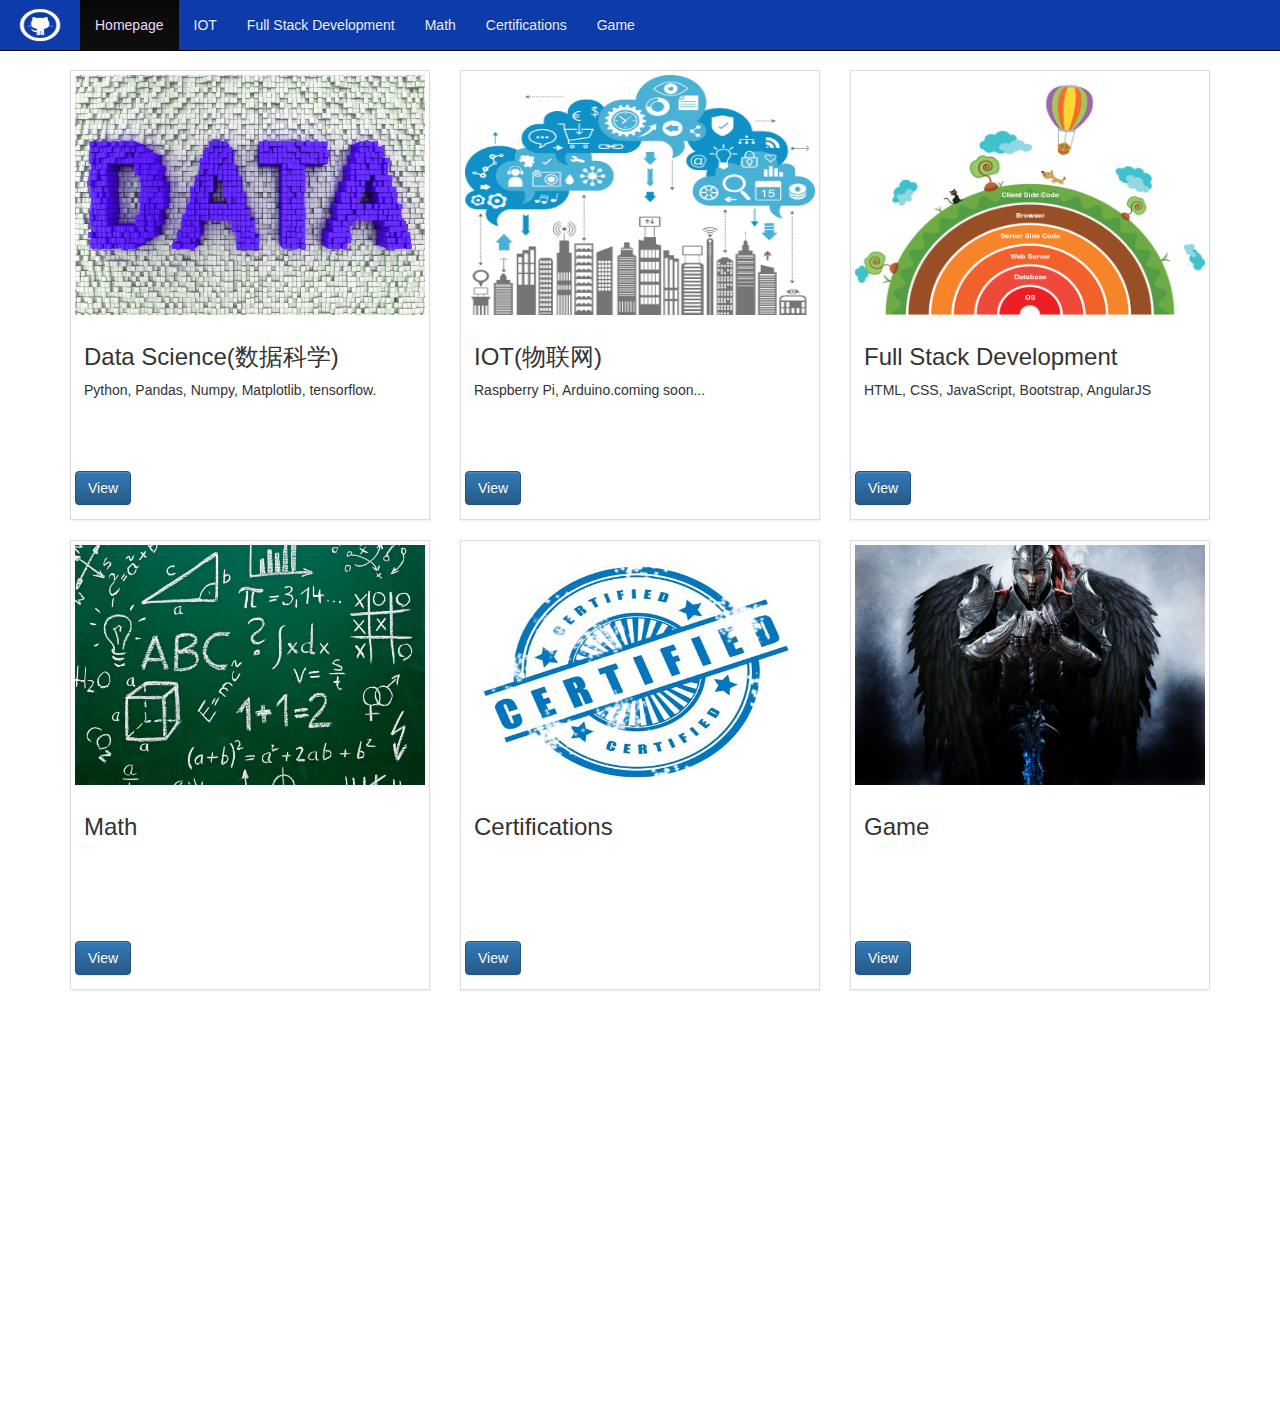
<file: index.html>
<!DOCTYPE html>
<html lang="en">
<!--
  class="sr-only" hide labels
-->
<head>
    <meta charset="utf-8">
    <meta http-equiv="X-UA-Compatible" content="IE=edge">
    <meta name="viewport" content="width=device-width, initial-scale=1, user-scalable=no">
    <!-- The above 3 meta tags *must* come first in the head; any other head
     content must come *after* these tags -->
    <title>Homepage</title>
    <!-- Bootstrap -->
    <link href="css/bootstrap.min.css" rel="stylesheet">
    <link href="css/bootstrap-theme.min.css" rel="stylesheet">
    <link href="css/mystyles.css" rel="stylesheet">
    <link href="css/font-awesome.css" rel="stylesheet">
    <link href="css/font-awesome.min.css" rel="stylesheet">

    <!-- HTML5 shim and Respond.js for IE8 support of HTML5 elements and media queries -->
    <!-- WARNING: Respond.js doesn't work if you view the page via file:// -->
    <!--[if lt IE 9]>
  <script src="https://oss.maxcdn.com/html5shiv/3.7.2/html5shiv.min.js"></script>
  <script src="https://oss.maxcdn.com/respond/1.4.2/respond.min.js"></script>
<![endif]-->
</head>

<body>
    <nav class="navbar navbar-inverse navbar-fixed-top" role="navigation">
      <div class="container-fluid">
        <div class="navbar-header">
          <button type="button" class="navbar-toggle collapsed"
          data-toggle="collapse" data-target="#bs-navbar-collapse"
          aria-expanded="false">
            <span class="sr-only">Toggle navigation</span>
            <span class="icon-bar"></span>
            <span class="icon-bar"></span>
            <span class="icon-bar"></span>
          </button>
          <a class="navbar-brand" href="./index.html" >
              <img id="navbar-icon" style="top:10" src="img/index-page/index-navbar-icon.png" height=40 width=50 >
          </a>
        </div>
        <div class="collapse navbar-collapse" id="bs-navbar-collapse">
          <ul class="nav navbar-nav">
            <li class="active">
              <a href="./index.html">Homepage</a>
            </li>
            <li>
              <a href="./iot.html">IOT</a>
            </li>
            <li>
              <a href="./fullstack.html">Full Stack Development</a>
            </li>
            <li>
              <a href="./math.html">Math</a>
            </li>
            <li>
              <a href="./certifications.html">Certifications</a>
            </li>
            <li>
              <a href="./game.html">Game</a>
            </li>
          </ul>
        </div>
      </div>
    </nav>
    <div class="container" style="padding-top:70px">
      <div class="row">
          <div class="col-sm-6 col-md-4 div-thumbnail">
              <div class="thumbnail">
                <div class="div-picture">
                    <img src="img/index-page/index-dataScience.jpg" class="index-pictures">
                </div>
                  <div class="caption">
                      <h3>Data Science(数据科学)</h3>
                      <p>Python,  Pandas, Numpy, Matplotlib, tensorflow.
                        <br><br><br></p>
                      <p class="bottom_left_button">
                        <a href="#" class="btn btn-primary" role="button">View</a>
                      </p>
                  </div>
              </div>
          </div>
          <div class="col-sm-6 col-md-4  div-thumbnail">
              <div class="thumbnail">
                  <div class="div-picture">
                    <img src="img/index-page/index-iot.png" class="index-pictures">
                  </div>
                  <div class="caption">
                      <h3>IOT(物联网)</h3>
                      <p>
                        Raspberry Pi, Arduino.coming soon...
                        <br><br><br>
                      </p>
                      <p class="bottom_left_button">
                        <a href="./iot.html" class="btn btn-primary" role="button">View</a>
                      </p>
                  </div>
              </div>
          </div>
          <!-- <div class="col-xs-12 clearfix visible-xs-block clearfix "></div> -->
          <div class="col-sm-6 col-md-4 div-thumbnail">
              <div class="thumbnail">
                <div class="div-picture">
                  <img src="img/index-page/index-fullstack.png" class="index-pictures">
                </div>
                  <div class="caption">
                      <h3>Full Stack Development</h3>
                      <p>
                        HTML, CSS, JavaScript, Bootstrap, AngularJS
                        <br><br><br>
                      </p>
                      <p class="bottom_left_button">
                        <a href="./fullstack.html" class="btn btn-primary" role="button">View</a>
                      </p>
                  </div>
              </div>
          </div>
          <div class="col-xs-12 col-sm-6 col-md-4 div-thumbnail">
              <div class="thumbnail">
                <div class="div-picture">
                  <img src="img/index-page/index-math.jpg" class="index-pictures">
                </div>
                  <div class="caption" >
                      <h3>Math<br><br><br></h3>
                      <p class="bottom_left_button">
                        <a href="./math.html" class="btn btn-primary" role="button">View</a>
                      </p>
                  </div>
              </div>
          </div>
          <div class="col-xs-12 col-sm-6 col-md-4 div-thumbnail">
              <div class="thumbnail">
                <div class="div-picture">
                  <img src="img/index-page/index-certified.jpg" class="index-pictures">
                </div>
                  <div class="caption">
                      <h3>Certifications<br><br><br></h3>
                      <p class="bottom_left_button">
                        <a href="./certifications.html" class="btn btn-primary" role="button">View</a>
                      </p>
                  </div>
              </div>
          </div>
          <div class="col-xs-12 col-sm-6 col-md-4 div-thumbnail">
              <div class="thumbnail">
                <div class="div-picture">
                  <img src="img/index-page/index-game-archlord.jpg" class="index-pictures">
                </div>
                  <div class="caption">
                      <h3>Game<br><br><br></h3>
                      <p class="bottom_left_button">
                        <a href="./game.html" class="btn btn-primary" role="button">View</a>
                      </p>
                  </div>
              </div>
          </div>
      </div>
    </div>
    <div class="container">
      <div id="map" style="width:100%; height:400px;"></div>
      <div id="r-result"></div>
    </div>

    <a id="back-to-top" href="#" class="btn btn-primary btn-lg back-to-top" role="button"
      title="Click to return on the top page" data-toggle="tooltip" data-placement="left">
      <span class="glyphicon glyphicon-chevron-up"></span>
    </a>

    <footer class="row-footer">

    </footer>

    <!-- jQuery (necessary for Bootstrap's JavaScript plugins) -->
    <script src="js/jquery-3.1.1.min.js"></script>
    <!-- Include all compiled plugins (below), or include individual files as needed -->
    <script src="js/bootstrap.min.js"></script>
    <!-- Add Google Maps -->
    <script>
        $(document).ready(function(){
       $(window).scroll(function () {
              if ($(this).scrollTop() > 50) {
                  $('#back-to-top').fadeIn();
              } else {
                  $('#back-to-top').fadeOut();
              }
          });
          // scroll body to 0px on click
          $('#back-to-top').click(function () {
              $('#back-to-top').tooltip('hide');
              $('body,html').animate({
                  scrollTop: 0
              }, 800);
              return false;
          });

          $('#back-to-top').tooltip('show');

    });
    </script>
          <script type="text/javascript">
            function initialize() {
              var mp = new BMap.Map('map');
              var point = new BMap.Point(118.7050, 32.1679);
              mp.centerAndZoom(point, 5);
              // map.centerAndZoom(new BMap.Point(116.404, 39.915), 11);  // 初始化地图,设置中心点坐标和地图级别

              var marker = new BMap.Marker(point);  // 创建标注
              mp.addOverlay(marker);               // 将标注添加到地图中
              marker.setAnimation(BMAP_ANIMATION_BOUNCE); //跳动的动画

              mp.addControl(new BMap.MapTypeControl());   //添加地图类型控件
              mp.setCurrentCity("南京");          // 设置地图显示的城市 此项是必须设置的
              mp.enableScrollWheelZoom(true);     //开启鼠标滚轮缩放

              var sContent ="江苏省南京市浦口高新技术开发区北斗大厦12楼";

              var opts = {
                width : 200,     // 信息窗口宽度
                height: 70,     // 信息窗口高度
                title : "北斗大厦" , // 信息窗口标题
              }
              var infoWindow = new BMap.InfoWindow(sContent, opts);
              mp.openInfoWindow(infoWindow, point);

              marker.addEventListener("click", function(){
                  mp.openInfoWindow(infoWindow,point); //开启信息窗口
                });
            }

            function loadScript() {
              var script = document.createElement("script");
              script.src = "https://api.map.baidu.com/api?v=2.0&ak=6ArLh6TTXKlEoBzrIOlezLV185KbIQvA&s=1&callback=initialize";//此为v2.0版本的引用方式
              // http://api.map.baidu.com/api?v=1.4&ak=您的密钥&callback=initialize"; //此为v1.4版本及以前版本的引用方式
              document.body.appendChild(script);
            }

            window.onload = loadScript;
          </script>

</body>

</html>
</file>
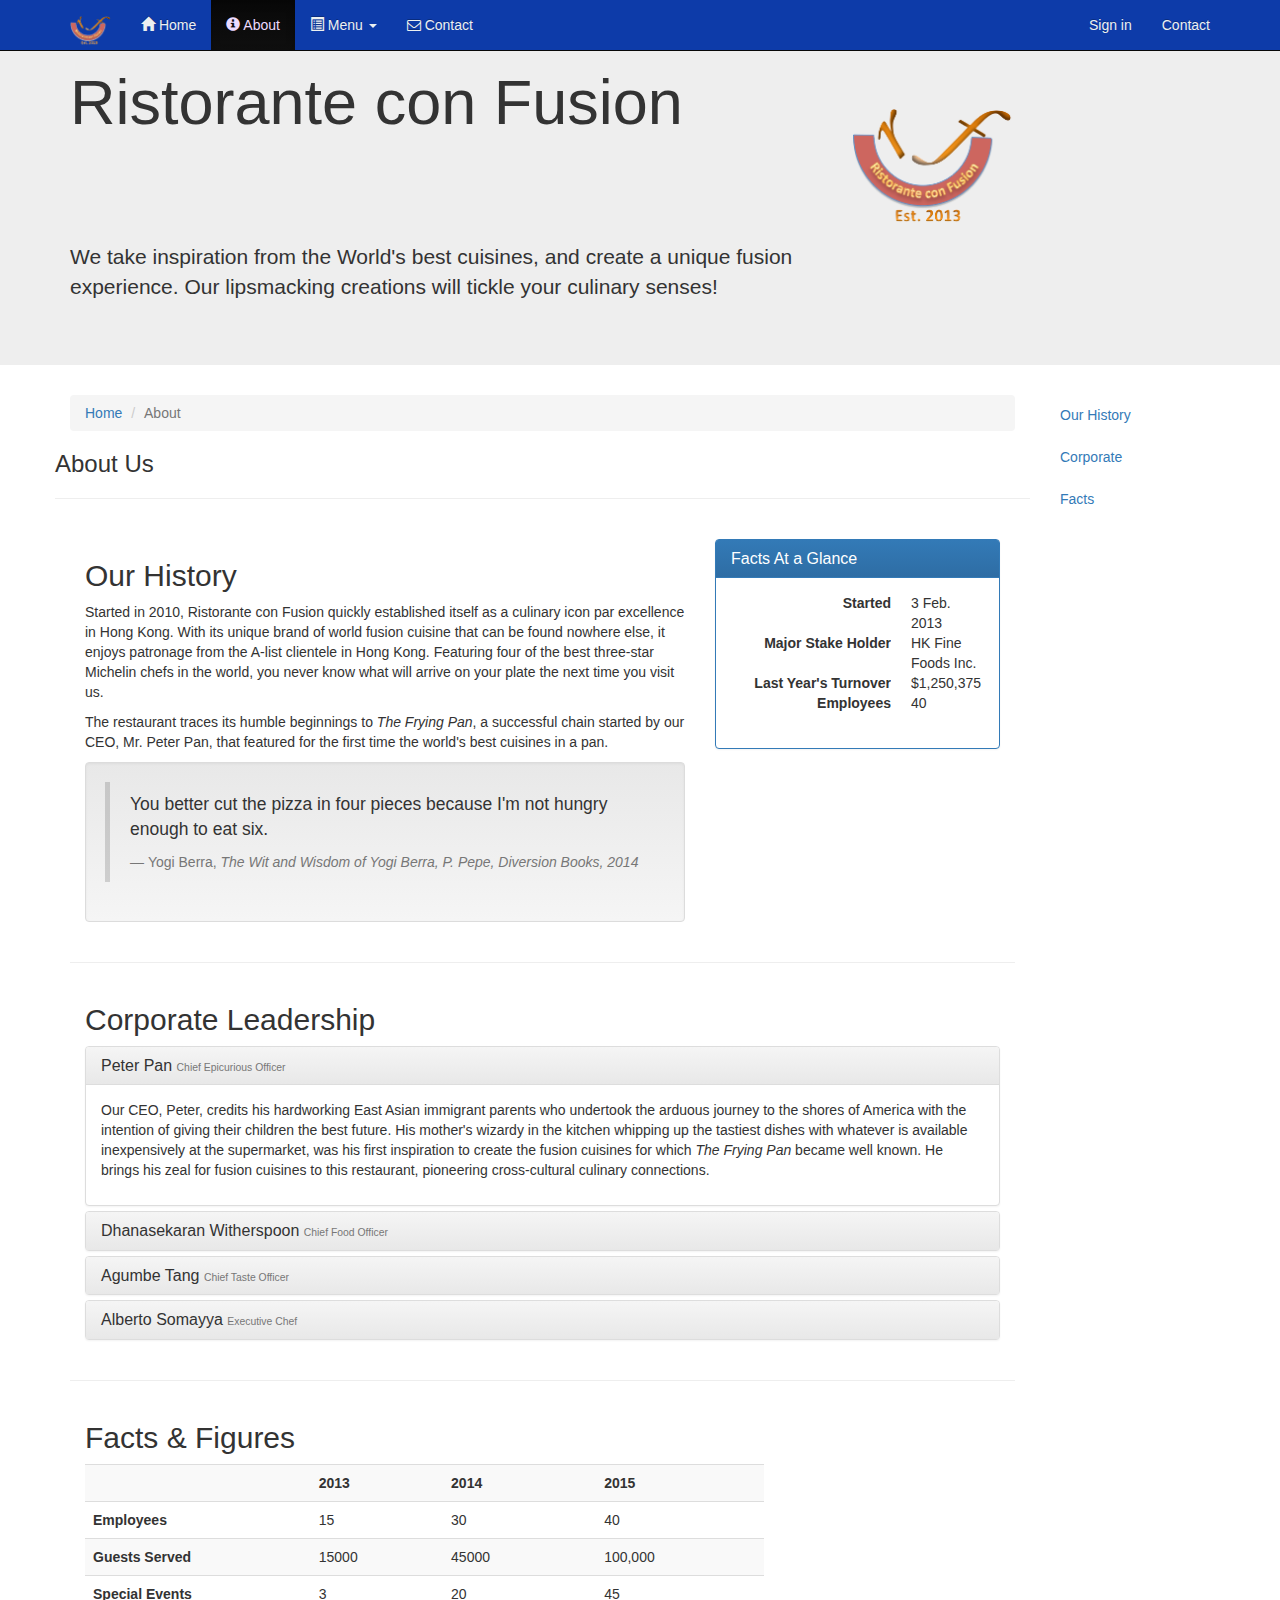
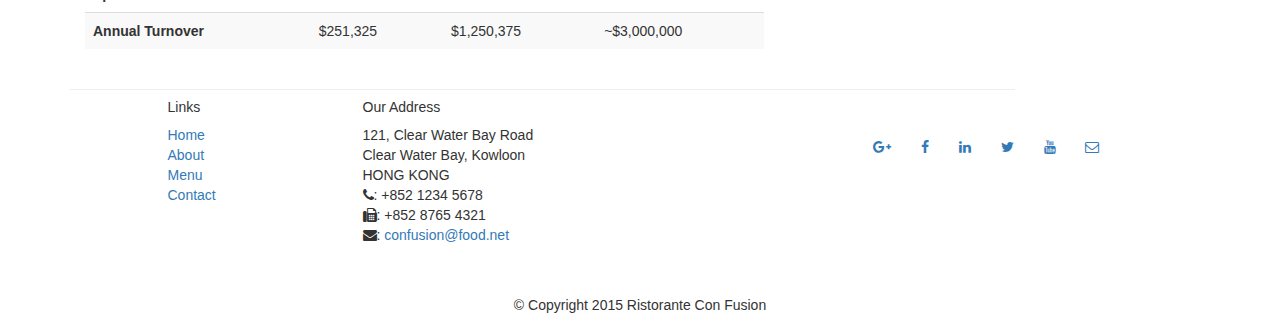
<file: aboutus.html>
<!DOCTYPE html>
<html lang="en">

<head>
    <meta charset="utf-8">
    <meta http-equiv="X-UA-Compatible" content="IE=edge">
    <meta name="viewport" content="width=device-width, initial-scale=1">
    <!-- The above 3 meta tags *must* come first in the head; any other head
         content must come *after* these tags -->
    <title>Ristorante Con Fusion: About Us</title>
    <!-- Bootstrap -->
    <link href="css/bootstrap.min.css" rel="stylesheet">
    <link href="css/bootstrap-theme.min.css" rel="stylesheet">
    <link href="css/font-awesome.min.css" rel="stylesheet">
    <link href="css/font-awesome.css" rel="stylesheet">
    <!-- <link href="css/bootstrap-social.css" rel="stylesheet"> -->
    <link href="css/mystyles.css" rel="stylesheet">

    <!-- HTML5 shim and Respond.js for IE8 support of HTML5 elements and media queries -->
    <!-- WARNING: Respond.js doesn't work if you view the page via file:// -->
    <!--[if lt IE 9]>
      <script src="https://oss.maxcdn.com/html5shiv/3.7.2/html5shiv.min.js"></script>
      <script src="https://oss.maxcdn.com/respond/1.4.2/respond.min.js"></script>
    <![endif]-->
</head>

<body data-spy="scroll" data-target="#myScrollspy" data-offset="200">
    <nav class="navbar navbar-inverse navbar-fixed-top" role="navigation">
        <div class="container">
            <div class="navbar-header">
                <button type="button" class="navbar-toggle collapsed" data-toggle="collapse" data-target="#navbar" aria-expanded="false" aria-controls="navbar">
                    <span class="sr-only">Toggle navigation</span>
                    <span class="icon-bar"></span>
                    <span class="icon-bar"></span>
                    <span class="icon-bar"></span>
                </button>
                <a class="navbar-brand" href="./index.html"><img src="img/logo.png" height=30 width=41 /></a>
            </div>
            <div id="navbar" class="navbar-collapse collapse">
                <ul class="nav navbar-nav">
                    <li><a href="./index.html"><span class="glyphicon glyphicon-home"
                         aria-hidden="true"></span> Home</a></li>
                    <li class="active">
                        <a href="./aboutus.html">
                            <span class="glyphicon glyphicon-info-sign" aria-hidden="true"></span> About
                        </a>
                    </li>
                    <li class="dropdown">
                        <a href="#" class="dropdown-toggle" data-toggle="dropdown" role="button" aria-haspopup="true" aria-expanded="false">
                            <span class="glyphicon glyphicon-list-alt"></span> Menu <span class="caret"></span></a>
                        <ul class="dropdown-menu">
                            <li><a href="#">Appetizers</a></li>
                            <li><a href="#">Main Courses</a></li>
                            <li><a href="#">Desserts</a></li>
                            <li><a href="#">Drinks</a></li>
                            <li role="separator" class="divider"></li>
                            <li class="dropdown-header">Specials</li>
                            <li><a href="#">Lunch Buffet</a></li>
                            <li><a href="#">Weekend Brunch</a></li>
                        </ul>
                    </li>
                    <li>
                        <a href="./contactus.html">
                            <i class="fa fa-envelope-o"></i> Contact
                        </a>
                    </li>
                </ul>

                <ul class="nav navbar-nav navbar-right">
                    <li><a href="#"> Sign in</a></li>
                    <li><a href="#"> Contact</a></li>
                </ul>
            </div>
        </div>
    </nav>
    <header class="jumbotron">

        <!-- Main component for a primary marketing message or call to action -->

        <div class="container">
            <div class="row row-header">
                <div class="col-xs-12 col-sm-8">
                    <h1>Ristorante con Fusion</h1>
                    <p style="padding:40px;"></p>
                    <p>We take inspiration from the World's best cuisines, and create a unique fusion experience. Our lipsmacking creations will tickle your culinary senses!</p>
                </div>
                <div class="col-xs-12 col-sm-2">
                    <p style="padding:20px;"></p>
                    <img src="img/logo.png" class="img-responsive">
                </div>
            </div>
        </div>
    </header>

    <div class="container">
      <div class="row">
      <div class="col-xs-12 col-sm-10">
        <div class="row">
            <div class="col-xs-12">
                <ol class="breadcrumb">
                    <li><a href="./index.html">Home</a></li>
                    <li class="active">About</a>
                    </li>
                </ol>
            </div>
            <div>
                <h3>About Us</h3>
                <hr>
            </div>
        </div>

        <div id="history" class="row row-content">
            <div class="col-xs-12 col-sm-6 col-lg-8">
                <h2>Our History</h2>
                <p>Started in 2010, Ristorante con Fusion quickly established itself as a culinary icon par excellence in Hong Kong. With its unique brand of world fusion cuisine that can be found nowhere else, it enjoys patronage from the A-list clientele
                    in Hong Kong. Featuring four of the best three-star Michelin chefs in the world, you never know what will arrive on your plate the next time you visit us.</p>
                <p>The restaurant traces its humble beginnings to <em>The Frying Pan</em>, a successful chain started by our CEO, Mr. Peter Pan, that featured for the first time the world's best cuisines in a pan.</p>
                <div class="well">
                    <blockquote>
                        <p>You better cut the pizza in four pieces because I'm not hungry enough to eat six.</p>
                        <footer>Yogi Berra,
                            <cite>The Wit and Wisdom of Yogi Berra,
                          P. Pepe, Diversion Books, 2014</cite>
                        </footer>
                    </blockquote>
                </div>
            </div>
            <div class="col-xs-12 col-sm-6 col-lg-4">
                <div class="panel panel-primary">
                    <div class="panel-heading">
                        <h3 class="panel-title">Facts At a Glance</h3>
                    </div>
                    <div class="panel-body">
                        <dl class="dl-horizontal">
                            <dt>Started</dt>
                            <dd>3 Feb. 2013</dd>
                            <dt>Major Stake Holder</dt>
                            <dd>HK Fine Foods Inc.</dd>
                            <dt>Last Year's Turnover</dt>
                            <dd>$1,250,375</dd>
                            <dt>Employees</dt>
                            <dd>40</dd>
                        </dl>
                    </div>
                </div>
            </div>
            <div>

                <p style="padding:20px;"></p>
            </div>
        </div>


        <div id="corporate" class="row row-content">
            <div class="col-xs-12">
                <h2>Corporate Leadership</h2>
                <!-- <ul class="nav nav-tabs" role="tablist">
                    <li role="presentation" class="active">
                        <a href="#peter" aria-controls="peter" role="tab" data-toggle="tab">
                          Peter Pan, CEO
                        </a>
                      </li>
                    <li role="presentation">
                      <a href="#danny" aria-controls="danny" role="tab" data-toggle="tab">
                        Danny Witherspoon, CFO
                      </a>
                    </li>
                    <li role="presentation">
                      <a href="#agumbe" aria-controls="agumbe" role="tab" data-toggle="tab">
                        Agumbe Tang, CTO
                      </a>
                    </li>
                    <li role="presentation">
                      <a href="#alberto" aria-controls="alberto" role="tab" data-toggle="tab">
                        Alberto Somayya, Exec. Chef
                      </a>
                    </li>
                </ul> -->
                <div class="panel-group" id="accordion" role="tablist" aria-multiselectable="true">
                    <div class="panel panel-default">
                        <div class="panel-heading" role="tab" id="headingPeter">
                            <h3 class="panel-title">
                                  <a role="button" data-toggle="collapse"
                                       data-parent="#accordion" href="#peter"
                                       aria-expanded="true" aria-controls="peter">
                                      Peter Pan <small>Chief Epicurious Officer</small></a>
                              </h3>
                        </div>
                        <div role="tabpanel" class="panel-collapse collapse in" id="peter" aria-labelledby="headingPeter">
                            <div class="panel-body">
                                <p>Our CEO, Peter, credits his hardworking East Asian immigrant parents who undertook the arduous journey to the shores of America with the intention of giving their children the best future. His mother's wizardy in the kitchen
                                    whipping up the tastiest dishes with whatever is available inexpensively at the supermarket, was his first inspiration to create the fusion cuisines for which <em>The Frying Pan</em> became well known. He brings his
                                    zeal for fusion cuisines to this restaurant, pioneering cross-cultural culinary connections.</p>
                            </div>
                        </div>
                    </div>
                    <div class="panel panel-default">
                        <div class="panel-heading" role="tab" id="headingDanny">
                            <h3 class="panel-title">
                                <a class="collapsed" role="button" data-toggle="collapse"
                                     data-parent="#accordion" href="#danny"
                                     aria-expanded="false" aria-controls="danny">
                                    Dhanasekaran Witherspoon <small>Chief Food Officer</small></a>
                            </h3>
                        </div>
                        <div role="tabpanel" class="panel-collapse collapse" id="danny" aria-labelledby="headingDanny">
                            <div class="panel-body">
                                <p>Our CFO, Danny, as he is affectionately referred to by his colleagues, comes from a long established family tradition in farming and produce. His experiences growing up on a farm in the Australian outback gave him great
                                    appreciation for varieties of food sources. As he puts it in his own words, <em>Everything that runs, wins, and everything that stays, pays!</em></p>
                            </div>
                        </div>
                    </div>
                    <div class="panel panel-default">
                        <div class="panel-heading" role="tab" id="headingAgumbe">
                            <h3 class="panel-title">
                              <a class="collapsed" role="button" data-toggle="collapse"
                                   data-parent="#accordion" href="#agumbe"
                                   aria-expanded="false" aria-controls="agumbe">
                                  Agumbe Tang <small>Chief Taste Officer</small></a>
                          </h3>
                        </div>
                        <div role="tabpanel" class="panel-collapse collapse" id="agumbe" aria-labelledby="headingAgumbe">
                            <div class="panel-body">
                                <p>Blessed with the most discerning gustatory sense, Agumbe, our CFO, personally ensures that every dish that we serve meets his exacting tastes. Our chefs dread the tongue lashing that ensues if their dish does not meet his
                                    exacting standards. He lives by his motto, <em>You click only if you survive my lick.</em></p>
                            </div>
                        </div>
                    </div>
                    <div class="panel panel-default">
                        <div class="panel-heading" role="tab" id="headingAlberto">
                            <h3 class="panel-title">
                              <a class="collapsed" role="button" data-toggle="collapse"
                                   data-parent="#accordion" href="#alberto"
                                   aria-expanded="false" aria-controls="alberto">
                                  Alberto Somayya <small>Executive Chef</small></a>
                          </h3>
                        </div>
                        <div role="tabpanel" class="panel-collapse collapse" id="alberto" aria-labelledby="headingAlberto">
                            <div class="panel-body">
                                <p>Award winning three-star Michelin chef with wide International experience having worked closely with whos-who in the culinary world, he specializes in creating mouthwatering Indo-Italian fusion experiences. He says, <em>Put together the cuisines from the two craziest cultures, and you get a winning hit! Amma Mia!</em></p>
                            </div>
                        </div>
                    </div>
                </div>
            </div>
            <div>
                <p style="padding:20px;"></p>
            </div>
        </div>


        <div id="facts" class="row row-content">
            <div class="col-xs-12 col-sm-9">
                <h2>Facts &amp; Figures</h2>
                <div class="table-responsive">
                    <table class="table table-striped">
                        <tr>
                            <td>&nbsp;</td>
                            <th>2013</th>
                            <th>2014</th>
                            <th>2015</th>
                        </tr>
                        <tr>
                            <th>Employees</th>
                            <td>15</td>
                            <td>30</td>
                            <td>40</td>
                        </tr>
                        <tr>
                            <th>Guests Served</th>
                            <td>15000</td>
                            <td>45000</td>
                            <td>100,000</td>
                        </tr>
                        <tr>
                            <th>Special Events</th>
                            <td>3</td>
                            <td>20</td>
                            <td>45</td>
                        </tr>
                        <tr>
                            <th>Annual Turnover</th>
                            <td>$251,325</td>
                            <td>$1,250,375</td>
                            <td>~$3,000,000</td>
                        </tr>
                    </table>
                </div>
            </div>
            <div class="col-xs-12 col-sm-3">
                <p style="padding:20px;"></p>
            </div>
        </div>

      </div>
        <nav class="hidden-xs col-sm-2" id="myScrollspy">
            <ul class="nav nav-pills nav-stacked" data-spy="affix"
              data-offset-top="400">
                <li><a href="#history">Our History</a></li>
                <li><a href="#corporate">Corporate</a></li>
                <li><a href="#facts">Facts</a></li>
            </ul>
        </nav>
      </div>
    </div>

    <footer class="row-footer">
        <div class="container">
            <div class="row">
                <div class="col-xs-5 col-xs-offset-1 col-sm-2 col-sm-offset-1">
                    <h5>Links</h5>
                    <ul class="list-unstyled">
                        <li><a href="#">Home</a></li>
                        <li><a href="#">About</a></li>
                        <li><a href="#">Menu</a></li>
                        <li><a href="#">Contact</a></li>
                    </ul>
                </div>
                <div class="col-xs-6 col-sm-5">
                    <h5>Our Address</h5>
                    <address>
		              121, Clear Water Bay Road<br>
		              Clear Water Bay, Kowloon<br>
		              HONG KONG<br>
		              <i class="fa fa-phone"></i>: +852 1234 5678<br>
		              <i class="fa fa-fax"></i>: +852 8765 4321<br>
		              <i class="fa fa-envelope"></i>:
                        <a href="mailto:confusion@food.net">confusion@food.net</a>
		           </address>
                </div>
                <div class="col-xs-12 col-sm-4">
                    <div class="nav navbar-nav" style="padding: 40px 10px;">
                        <a class="btn btn-social-icon btn-google-plus" href="http://google.com/+"><i class="fa fa-google-plus"></i></a>
                        <a class="btn btn-social-icon btn-facebook" href="http://www.facebook.com/profile.php?id="><i class="fa fa-facebook"></i></a>
                        <a class="btn btn-social-icon btn-linkedin" href="http://www.linkedin.com/in/"><i class="fa fa-linkedin"></i></a>
                        <a class="btn btn-social-icon btn-twitter" href="http://twitter.com/"><i class="fa fa-twitter"></i></a>
                        <a class="btn btn-social-icon btn-youtube" href="http://youtube.com/"><i class="fa fa-youtube"></i></a>
                        <a class="btn btn-social-icon" href="mailto:"><i class="fa fa-envelope-o"></i></a>
                    </div>
                </div>
                <div class="col-xs-12">
                    <p style="padding:10px;"></p>
                    <p align=center>© Copyright 2015 Ristorante Con Fusion</p>
                </div>
            </div>
        </div>
    </footer>
    <!-- jQuery (necessary for Bootstrap's JavaScript plugins) -->
    <script src="https://ajax.googleapis.com/ajax/libs/jquery/1.11.3/jquery.min.js"></script>
    <!-- Include all compiled plugins (below), or include individual files as needed -->
    <script src="js/bootstrap.min.js"></script>
</body>

</html>
</file>
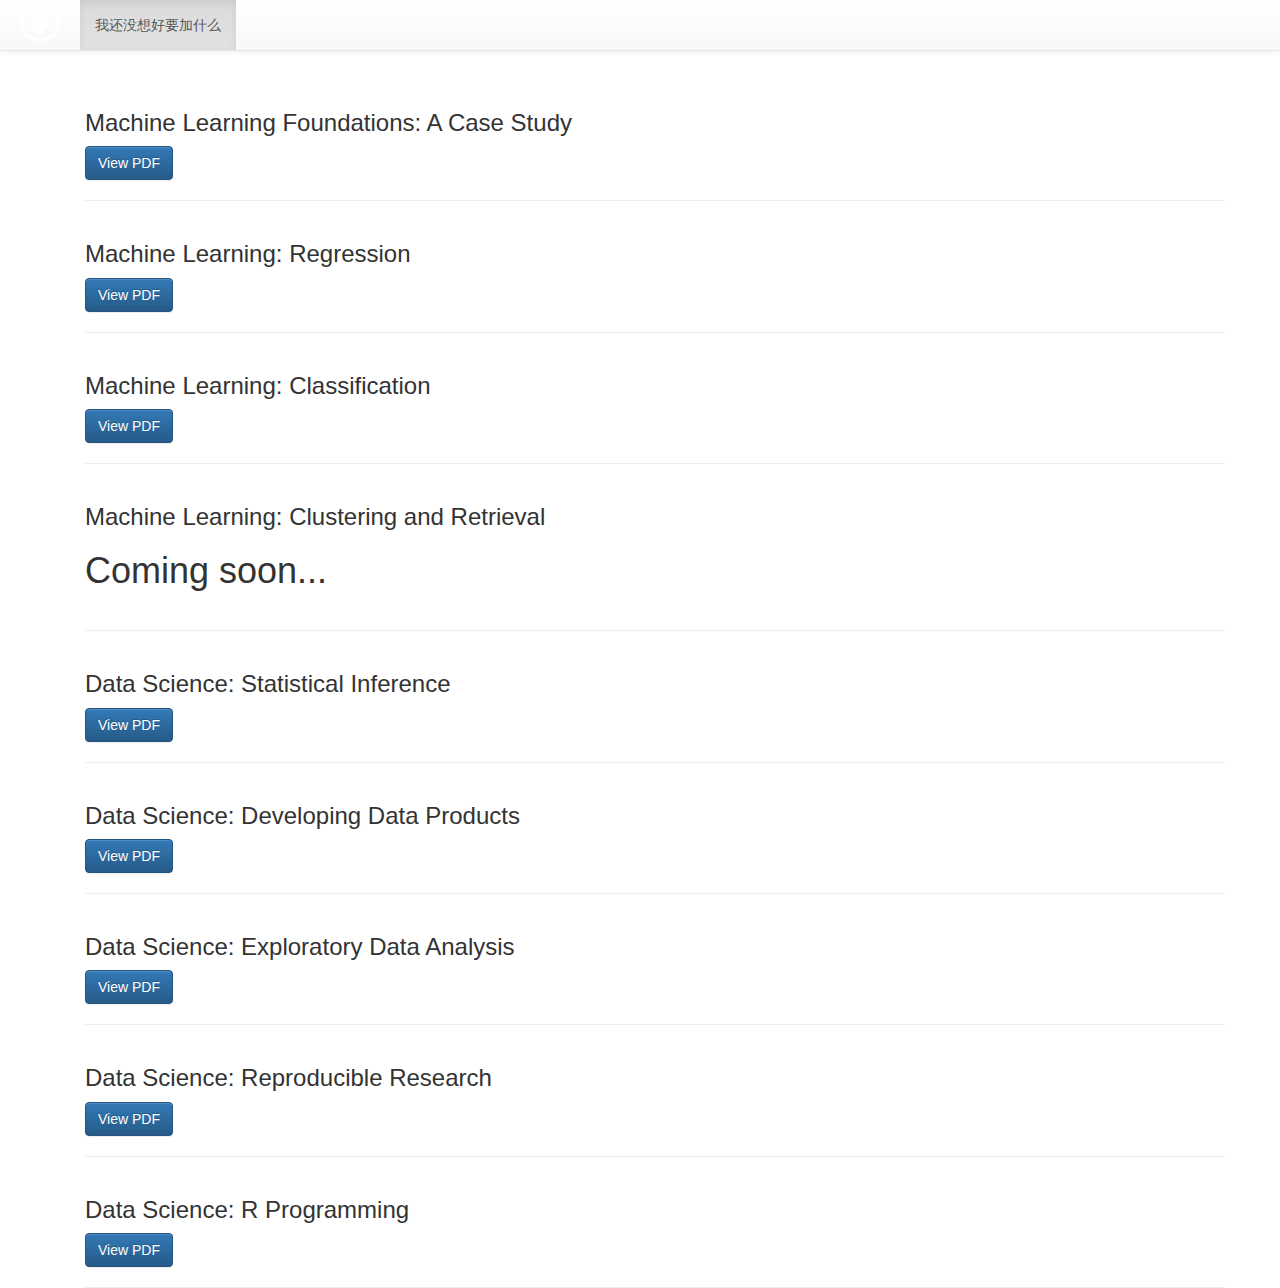
<file: certifications.html>
<!DOCTYPE html>
<html lang="en">
<!--
  class="sr-only" hide labels
-->
<head>
    <meta charset="utf-8">
    <meta http-equiv="X-UA-Compatible" content="IE=edge">
    <meta name="viewport" content="width=device-width, initial-scale=1">
    <!-- The above 3 meta tags *must* come first in the head; any other head
     content must come *after* these tags -->
    <title>Certifications</title>
    <!-- Bootstrap -->
    <link href="css/bootstrap.min.css" rel="stylesheet">
    <link href="css/bootstrap-theme.min.css" rel="stylesheet">
    <link href="css/mystyles.css" rel="stylesheet">
    <link href="css/font-awesome.css" rel="stylesheet">
    <link href="css/font-awesome.min.css" rel="stylesheet">
    <!-- HTML5 shim and Respond.js for IE8 support of HTML5 elements and media queries -->
    <!-- WARNING: Respond.js doesn't work if you view the page via file:// -->
    <!--[if lt IE 9]>
  <script src="https://oss.maxcdn.com/html5shiv/3.7.2/html5shiv.min.js"></script>
  <script src="https://oss.maxcdn.com/respond/1.4.2/respond.min.js"></script>
<![endif]-->
</head>

<body>
  <nav class="navbar navbar-default navbar-fixed-top">
    <div class="container-fluid">
      <div class="navbar-header">
        <button type="button" class="navbar-toggle collapsed"
        data-toggle="collapse" data-target="#bs-navbar-collapse"
        aria-expanded="false">
          <span class="sr-only">Toggle navigation</span>
          <span class="icon-bar"></span>
          <span class="icon-bar"></span>
          <span class="icon-bar"></span>
        </button>
        <a class="navbar-brand" href="./index.html" >
            <img id="navbar-icon" style="top:10" src="img/index-page/index-navbar-icon.png" height=40 width=50 >
        </a>
      </div>
      <div class="collapse navbar-collapse" id="bs-navbar-collapse">
        <ul class="nav navbar-nav">
          <li class="active">
            <a>我还没想好要加什么</a>
          </li>
        </ul>
      </div>
    </div>
  </nav>
    <div class="container" style="padding-top:70px">
      <!-- <embed width="600" height="450" src="./Coursera-ML-Learning-Foundations.pdf" type="application/pdf"></embed> -->
      <div class="container">
        <div class="row row-content">
          <h3>Machine Learning Foundations: A Case Study</h3>
              <a class="btn btn-primary view-pdf"
              href="./attachments/certifications/Coursera-WS-ML-Learning-Foundations.pdf">View PDF</a>
        </div>
        <div class="row row-content">
          <h3>Machine Learning: Regression</h3>
              <a class="btn btn-primary view-pdf"
              href="./attachments/certifications/Coursera-WS-ML-Regression.pdf">View PDF</a>
        </div>
        <div class="row row-content">
          <h3>Machine Learning: Classification</h3>
              <a class="btn btn-primary view-pdf"
              href="./attachments/certifications/Coursera-WS-ML-Classification.pdf">View PDF</a>
        </div>
        <div class="row row-content">
          <h3>Machine Learning: Clustering and Retrieval <h1>Coming soon...<h1></h3>
              <!-- <a class="btn btn-primary view-pdf"
              href="./attachments/certifications/Coursera-WS-ML-Classification.pdf">View PDF</a> -->
        </div>
        <div class="row row-content">
          <h3>Data Science: Statistical Inference</h3>
              <a class="btn btn-primary view-pdf"
              href="./attachments/certifications/Coursera-JH-DS-Statistical-Inference.pdf">View PDF</a>
        </div>
        <div class="row row-content">
          <h3>Data Science: Developing Data Products</h3>
              <a class="btn btn-primary view-pdf"
              href="./attachments/certifications/Coursera-JH-DS-Developing_Data_Products.pdf">View PDF</a>
        </div>
        <div class="row row-content">
          <h3>Data Science: Exploratory Data Analysis</h3>
              <a class="btn btn-primary view-pdf"
              href="./attachments/certifications/Coursera-JH-DS-Exploratory_Data_Analysis.pdf">View PDF</a>
        </div>
        <div class="row row-content">
          <h3>Data Science: Reproducible Research</h3>
              <a class="btn btn-primary view-pdf"
              href="./attachments/certifications/Coursera-JH-DS-Reproducible_Research.pdf">View PDF</a>
        </div>
        <div class="row row-content">
          <h3>Data Science: R Programming</h3>
              <a class="btn btn-primary view-pdf"
              href="./attachments/certifications/Coursera-JH-DS-R_Programming.pdf">View PDF</a>
        </div>
      </div>
    </div>
    <footer class="row-footer">

    </footer>

    <!-- jQuery (necessary for Bootstrap's JavaScript plugins) -->
    <script src="js/jquery-3.1.1.min.js"></script>
    <!-- Include all compiled plugins (below), or include individual files as needed -->
    <script src="js/bootstrap.min.js"></script>
    <script>
      (function(a){
          a.createModal=function(b){
            defaults={title:"",message:"Your Message Goes Here!",closeButton:true,scrollable:true};
            var b=a.extend({},defaults,b);
            var c=(b.scrollable==true)?'style="max-height: 450px;overflow-y: auto; overflow-x: auto;"':"";
            // var c="";
            html='<div class="modal fade" id="myModal">';
            html+='<div class="modal-dialog modal-lg role=document">';
            html+='<div class="modal-content">';
            html+='<div class="modal-header">';
            html+='<button type="button" class="close" data-dismiss="modal" aria-hidden="true">×</button>';
            if(b.title.length>0){
              html+='<h4 class="modal-title">'+b.title+"</h4>"
            }
            html+="</div>";
            html+='<div class="modal-body" '+c+">";html+=b.message;html+="</div>";
            html+='<div class="modal-footer">';
            if(b.closeButton===true){
              html+='<button type="button" class="btn btn-primary" data-dismiss="modal">Close</button>'}
              html+="</div>";html+="</div>";html+="</div>";html+="</div>";a("body").prepend(html);
              a("#myModal").modal().on("hidden.bs.modal",function(){a(this).remove()})
            }
          }
        )(jQuery);

      $(function(){
          $('.view-pdf').on('click',function(){
              var pdf_link = $(this).attr('href');
              // var iframe = '<div class="iframe-container"><iframe src="'+pdf_link+'" width="200" height="300" allowfullscreen="" frameborder="0"></iframe></div>'
              // var iframe = '<object data="'+pdf_link+'" type="application/pdf"><embed src="'+pdf_link+'"  width="600" height="450" type="application/pdf" /></object>'
              var iframe = '<object type="application/pdf" data="'+pdf_link+'" width="100%" height="500">No Support</object>'
              $.createModal({
                  title:'',
                  message: iframe,
                  closeButton:true,
                  scrollable:false
              });
              return false;
          });
      })
    </script>


</body>

</html>
</file>
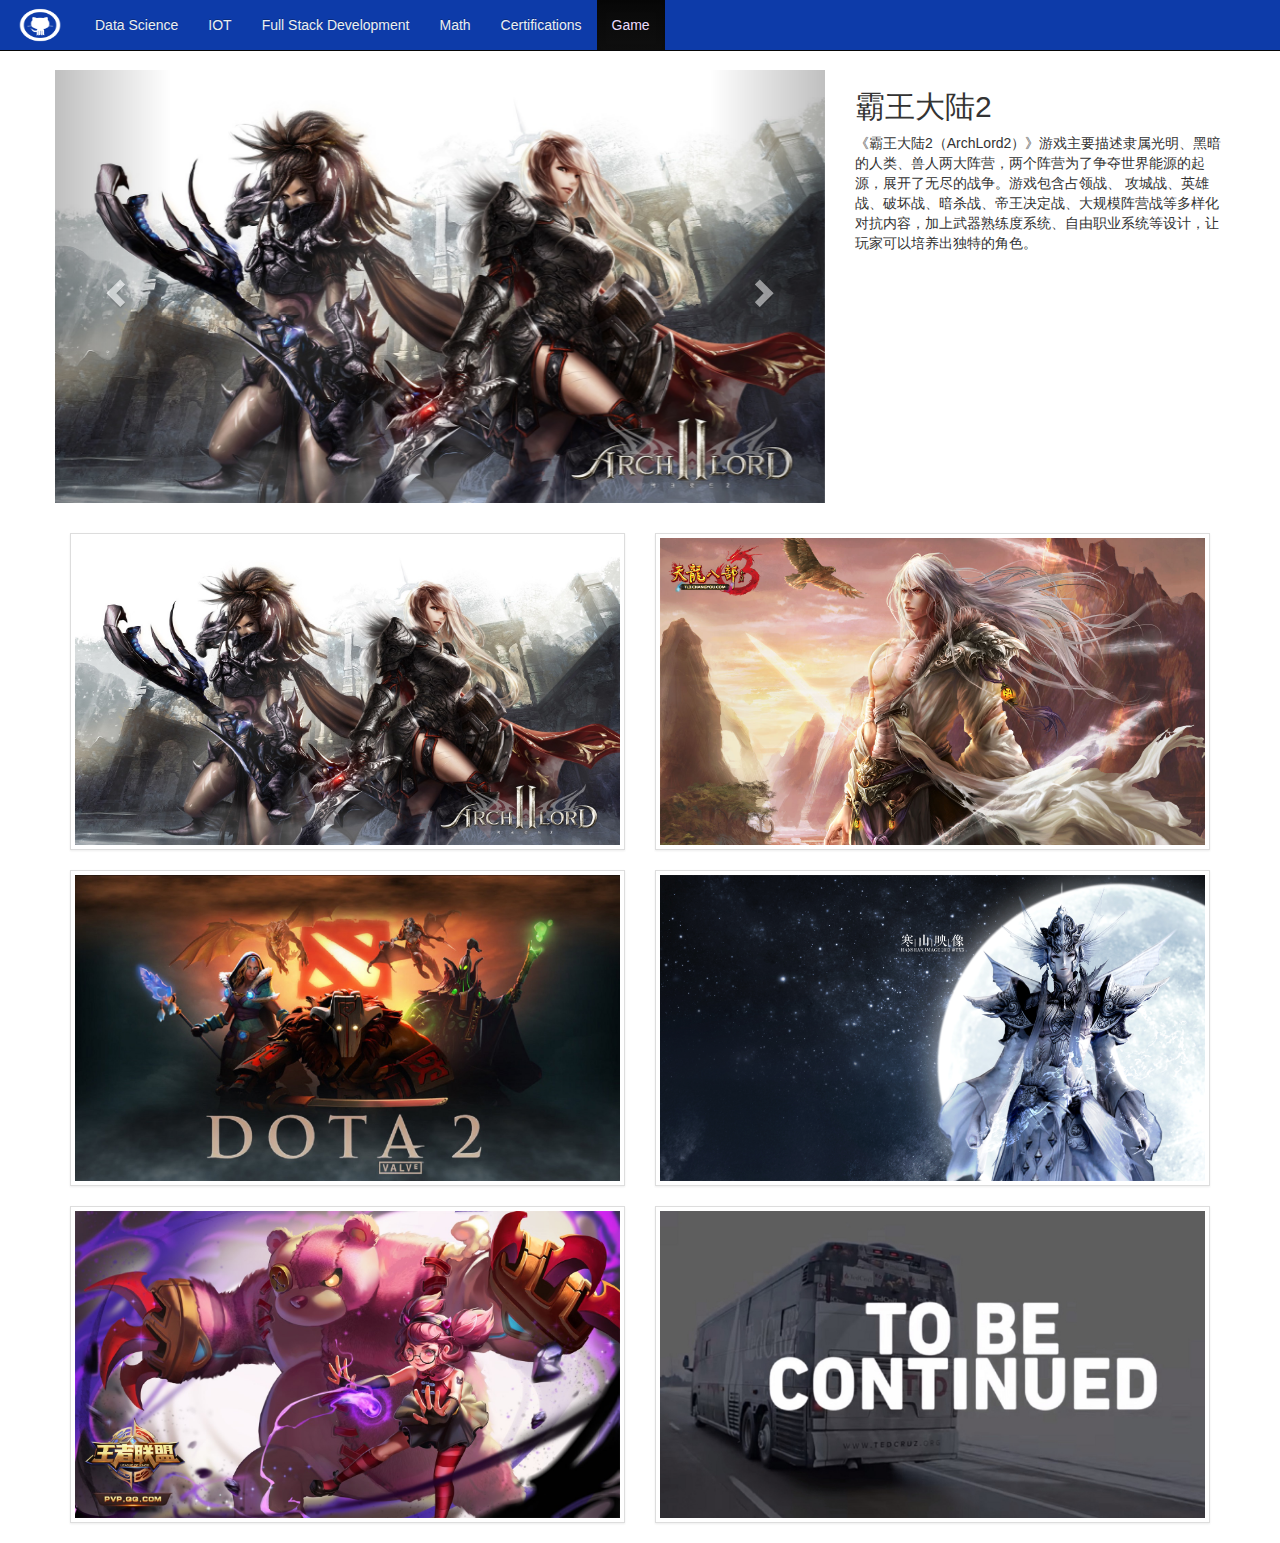
<file: game.html>
<!DOCTYPE html>
<html lang="en">
<!--
  class="sr-only" hide labels
-->
<head>
    <meta charset="utf-8">
    <meta http-equiv="X-UA-Compatible" content="IE=edge">
    <meta name="viewport" content="width=device-width, initial-scale=1">
    <!-- The above 3 meta tags *must* come first in the head; any other head
     content must come *after* these tags -->
    <title>Certifications</title>
    <!-- Bootstrap -->
    <link href="css/bootstrap.min.css" rel="stylesheet">
    <link href="css/bootstrap-theme.min.css" rel="stylesheet">
    <link href="css/mystyles.css" rel="stylesheet">
    <link href="css/font-awesome.css" rel="stylesheet">
    <link href="css/font-awesome.min.css" rel="stylesheet">
    <link href="css/imgHovereffects.css" rel="stylesheet">
    <!-- HTML5 shim and Respond.js for IE8 support of HTML5 elements and media queries -->
    <!-- WARNING: Respond.js doesn't work if you view the page via file:// -->
    <!--[if lt IE 9]>
  <script src="https://oss.maxcdn.com/html5shiv/3.7.2/html5shiv.min.js"></script>
  <script src="https://oss.maxcdn.com/respond/1.4.2/respond.min.js"></script>
<![endif]-->
</head>

<body>
  <nav class="navbar navbar-inverse navbar-fixed-top" role="navigation">
    <div class="container-fluid">
      <div class="navbar-header">
        <button type="button" class="navbar-toggle collapsed"
        data-toggle="collapse" data-target="#bs-navbar-collapse"
        aria-expanded="false">
          <span class="sr-only">Toggle navigation</span>
          <span class="icon-bar"></span>
          <span class="icon-bar"></span>
          <span class="icon-bar"></span>
        </button>
        <a class="navbar-brand" href="./index.html" >
            <img id="navbar-icon" style="top:10" src="img/index-page/index-navbar-icon.png" height=40 width=50 >
        </a>
      </div>
      <div class="collapse navbar-collapse" id="bs-navbar-collapse">
        <ul class="nav navbar-nav">
          <li>
            <a href="./index.html">Data Science</a>
          </li>
          <li>
            <a href="./iot.html">IOT</a>
          </li>
          <li>
            <a href="./fullstack.html">Full Stack Development</a>
          </li>
          <li>
            <a href="./math.html">Math</a>
          </li>
          <li>
            <a href="./certifications.html">Certifications</a>
          </li>
          <li class="active">
            <a href="./game.html">Game</a>
          </li>
        </ul>
      </div>
    </div>
  </nav>

    <div class="container" style="padding-top:70px;">
    	<!-- <div class="row">
    		<div class="col-sm-6 col-xs-12">
          <img class="img-gallery img-responsive" src="./img/game-page/archlord.jpg" />
        </div>
        <div class="col-sm-6 col-xs-12">
          <img class="img-gallery img-responsive" src="./img/game-page/tianlongbabu.jpg" />
        </div>
        <div class="col-sm-6 col-xs-12">
          <img class="img-gallery img-responsive" src="./img/game-page/dota.jpg" />
        </div>
        <div class="col-sm-6 col-xs-12">
          <img class="img-gallery img-responsive" src="./img/game-page/tianxia.jpg" />
        </div>
        <div class="col-sm-6 col-xs-12">
          <img class="img-gallery img-responsive" src="./img/game-page/kings_honor.jpg" />
        </div>
        <div class="col-sm-6 col-xs-12">
          <img class="img-gallery img-responsive" src="./img/game-page/tobecontinued.jpg" />
        </div>
      </div> -->

      <div id="main_area">
              <!-- Slider -->
              <div class="row">
                  <div class="span12" id="slider">
                      <!-- Top part of the slider -->
                      <div class="row">
                          <div class="col-sm-8" id="carousel-bounding-box">
                              <div class="carousel slide" id="myCarousel">
                                  <!-- Carousel items -->
                                  <div class="carousel-inner">
                                      <div class="active item" data-slide-number="0">
                                      <img src="./img/game-page/archlord.jpg"></div>

                                      <div class="item" data-slide-number="1">
                                      <img src="./img/game-page/tianlongbabu.jpg"></div>

                                      <div class="item" data-slide-number="2">
                                      <img src="./img/game-page/dota.jpg"></div>

                                      <div class="item" data-slide-number="3">
                                      <img src="./img/game-page/tianxia.jpg"></div>

                                      <div class="item" data-slide-number="4">
                                      <img src="./img/game-page/kings_honor.jpg"></div>

                                      <div class="item" data-slide-number="5">
                                      <img src="./img/game-page/tobecontinued.jpg"></div>

                                  </div><!-- Carousel nav -->
                                  <a class="left carousel-control" href="#myCarousel" role="button" data-slide="prev">
                                    <span class="glyphicon glyphicon-chevron-left" aria-hidden="true"></span>
                                    <span class="sr-only">Previous</span>
                                  </a>
                                <a class="right carousel-control" href="#myCarousel" role="button" data-slide="next">
                                  <span class="glyphicon glyphicon-chevron-right" aria-hidden="true"></span>
                                  <span class="sr-only">Next</span>
                                </a>
                              </div>
                          </div>

                          <div class="col-sm-4" id="carousel-text" style="height:170px"></div>

                          <div id="slide-content" style="display: none;" >
                              <div id="slide-content-0">
                                  <h2>霸王大陆2</h2>
                                  <p>《霸王大陆2（ArchLord2）》游戏主要描述隶属光明、黑暗的人类、兽人两大阵营，两个阵营为了争夺世界能源的起源，展开了无尽的战争。游戏包含占领战、
                                    攻城战、英雄战、破坏战、暗杀战、帝王决定战、大规模阵营战等多样化对抗内容，加上武器熟练度系统、自由职业系统等设计，让玩家可以培养出独特的角色。</p>
                              </div>

                              <div id="slide-content-1">
                                  <h2>天龙八部2</h2>
                                  <p>《天龙八部2》是由搜狐畅游自主研发的次世代武侠网游旗舰巨作。游戏围绕慕容复、王语嫣、段誉、乔峰、虚竹等主角人物展开一段新的故事，续写宏大的金庸江湖。
                                    十大门派激情共武，慕容世家重现江湖，以其流畅画面、剧情交互副本、全局式战斗体系以及颠覆传统的江湖视角，续写金庸经典原作，为玩家创造一个超越想象的全方位立体化武侠新世界。</p>
                                  <p><a href="http://tl.changyou.com/">Read more</a></p>
                              </div>

                              <div id="slide-content-2">
                                  <h2>Dota2</h2>
                                  <p>《DOTA2》，是脱离了其上一代作品《DOTA》所依赖的War3的引擎，由《DOTA》的地图核心制作者IceFrog（冰蛙）
                                    联手美国Valve公司使用他们的Source引擎研发的、Valve运营，完美世界代理（国服），韩国NEXON代理（韩服）的多人联机对抗RPG。</p>
                                  <p class="sub-text"><a href="http://www.dota2.com.cn/index.htm">Read more</a></p>
                              </div>

                              <div id="slide-content-3">
                                  <h2>天下3</h2>
                                  <p>《天下3》是网易自主研发的一款国风幻想3D网络游戏，由冯小刚领衔国风大师团，联手香格里拉工作室。游戏共10大门派、共十二只灵兽。</p>
                                  <p class="sub-text"><a href="http://tx3.163.com/index.html">Read more</a></p>
                              </div>

                              <div id="slide-content-4">
                                  <h2>王者荣耀</h2>
                                  <p>《王者荣耀》是由腾讯游戏开发并运行的一款运营在Android、IOS平台上的MOBA类手游，于2015年11月26日在Android、IOS平台上正式公测，游戏前期使用名称有《英雄战迹》、《王者联盟》。
游戏是类dota手游，游戏中的玩法以竞技对战为主，玩家之间进行1V1、3V3、5V5等多种方式的PVP对战，还可以参加游戏的冒险模式，进行PVE的闯关模式，在满足条件后可以参加游戏的年度排位赛等</p>
                                  <p class="sub-text"><a href="http://pvp.qq.com/">Read more</a></p>
                              </div>

                              <div id="slide-content-5">
                                  <h2>To Be Continued</h2>
                                  <!-- <p class="sub-text">October 24 2012 - <a href="#">Read more</a></p> -->
                              </div>
                          </div>
                      </div>
                  </div>
              </div><!--/Slider-->
              <div style="height:30px;">

              </div>
              <div class="row" id="slider-thumbs">
                  <div class="col-sm-6 col-xs-12">
                              <a class="thumbnail" id="carousel-selector-0">
                                <img src="./img/game-page/archlord.jpg" width="100%" height="100%">
                              </a>
                  </div>
                  <div class="col-sm-6 col-xs-12">
                              <a class="thumbnail" id="carousel-selector-1">
                                <img src="./img/game-page/tianlongbabu.jpg" width="100%" height="100%">
                              </a>
                  </div>
                  <div class="col-sm-6 col-xs-12">
                              <a class="thumbnail" id="carousel-selector-2">
                                <img src="./img/game-page/dota.jpg" width="100%" height="100%">
                              </a>
                  </div>
                  <div class="col-sm-6 col-xs-12">
                              <a class="thumbnail" id="carousel-selector-3">
                                <img src="./img/game-page/tianxia.jpg" width="100%" height="100%">
                              </a>
                  </div>
                  <div class="col-sm-6 col-xs-12">
                              <a class="thumbnail" id="carousel-selector-4">
                                <img src="./img/game-page/kings_honor.jpg" width="100%" height="100%">
                              </a>
                  </div>
                  <div class="col-sm-6 col-xs-12">
                              <a class="thumbnail" id="carousel-selector-5">
                                <img src="./img/game-page/tobecontinued.jpg" width="100%" height="100%">
                              </a>
                  </div>
              </div>
      </div>
   </div>
    <a id="back-to-top" href="#" class="btn btn-primary btn-lg back-to-top" role="button"
      title="Click to return on the top page" data-toggle="tooltip" data-placement="left">
      <span class="glyphicon glyphicon-chevron-up"></span>
    </a>
    <footer class="row-footer">

    </footer>

    <!-- jQuery (necessary for Bootstrap's JavaScript plugins) -->
    <script src="js/jquery-3.1.1.min.js"></script>
    <!-- Include all compiled plugins (below), or include individual files as needed -->
    <script src="js/bootstrap.min.js"></script>
    <script src="js/masonry.pkgd.js"></script>
    <script src="js/masonry.pkgd.min.js"></script>
    <!--  mansonry script-->
    <script>
    jQuery(document).ready(function($) {

      $('#myCarousel').carousel({
              interval: 5000
      });

      $('#carousel-text').html($('#slide-content-0').html());

      //Handles the carousel thumbnails
      $('[id^=carousel-selector-]').click( function(){
              var id_selector = $(this).attr("id");
              var id = id_selector.substr(id_selector.length -1);
              var id = parseInt(id);
              $('#myCarousel').carousel(id);
      });


      // When the carousel slides, auto update the text
      $('#myCarousel').on('slid.bs.carousel', function (e) {
              var id = $('.item.active').data('slide-number');
              $('#carousel-text').html($('#slide-content-'+id).html());
      });
});
    </script>
    <script>
          $(document).ready(function(){
         $(window).scroll(function () {
                if ($(this).scrollTop() > 50) {
                    $('#back-to-top').fadeIn();
                } else {
                    $('#back-to-top').fadeOut();
                }
            });
            // scroll body to 0px on click
            $('#back-to-top').click(function () {
                $('#back-to-top').tooltip('hide');
                $('body,html').animate({
                    scrollTop: 0
                }, 800);
                return false;
            });

            $('#back-to-top').tooltip('show');

      });
    </script>


</body>

</html>
</file>
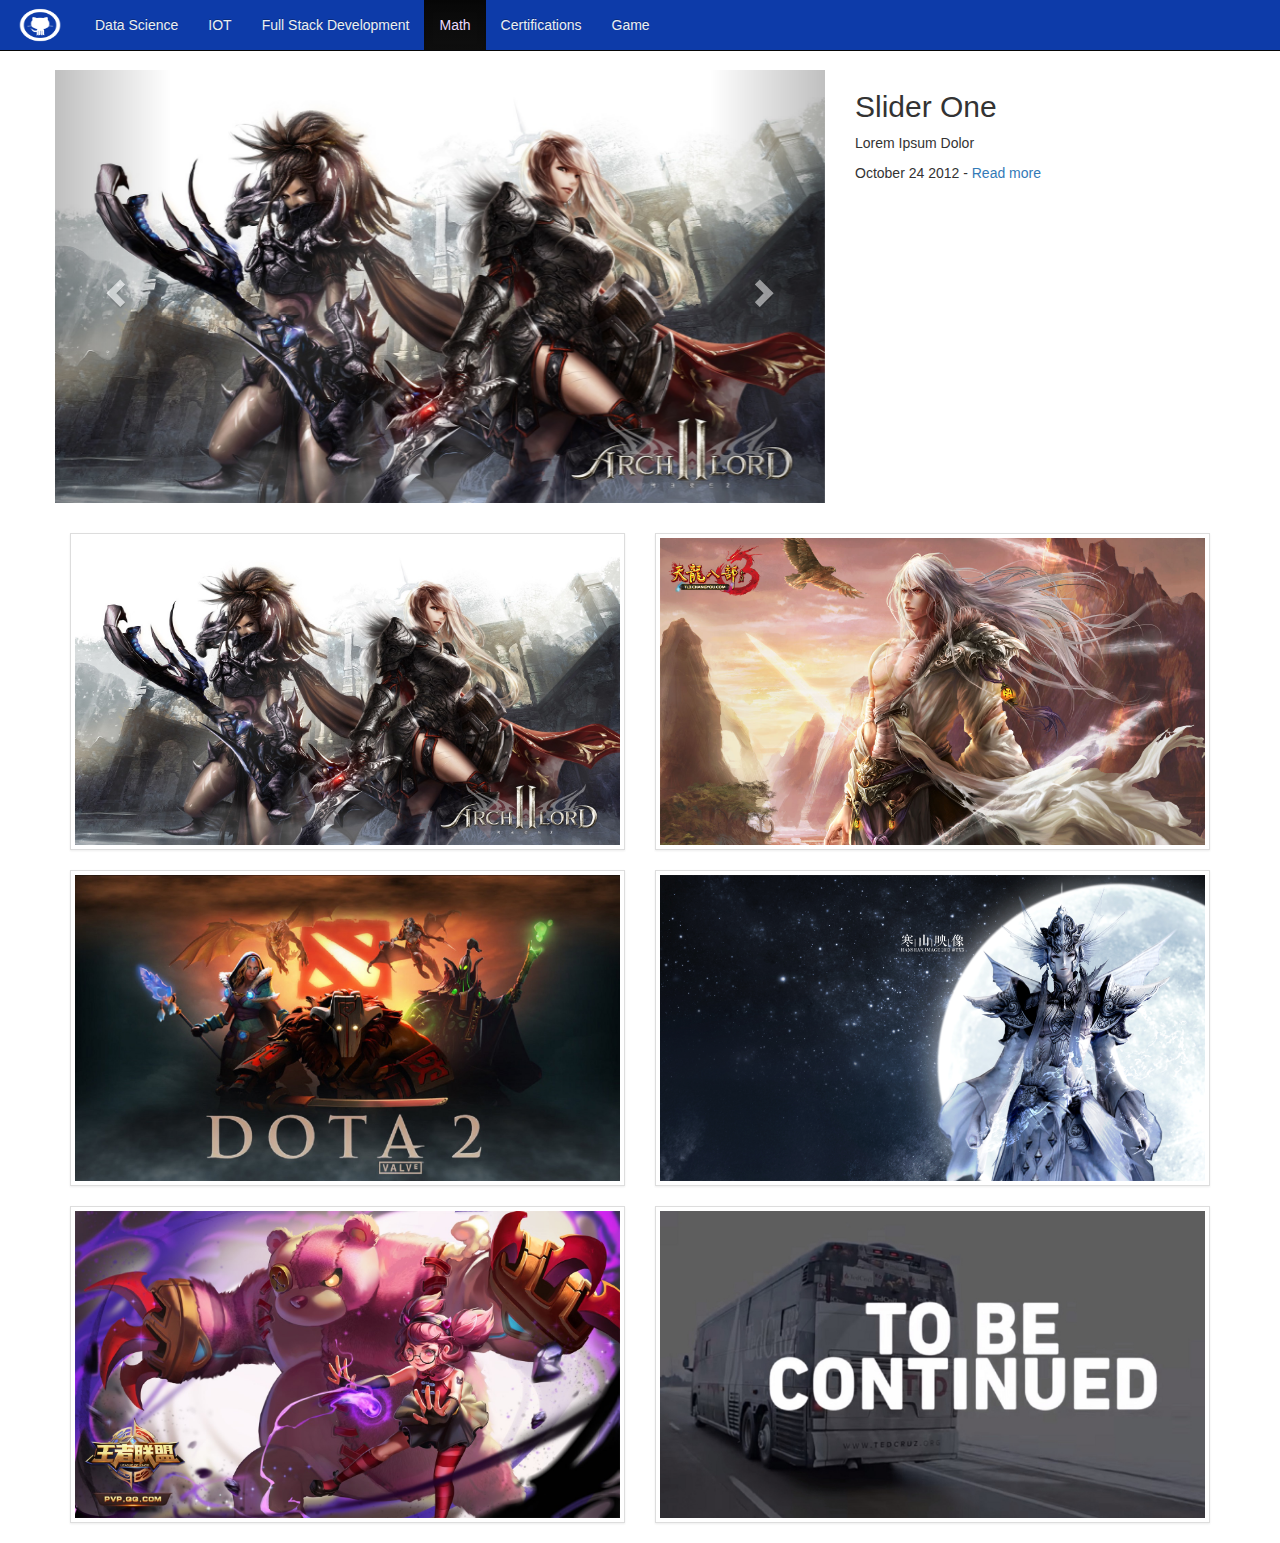
<file: playground.html>
<!DOCTYPE html>
<html lang="en">
<!--
  class="sr-only" hide labels
-->
<head>
    <meta charset="utf-8">
    <meta http-equiv="X-UA-Compatible" content="IE=edge">
    <meta name="viewport" content="width=device-width, initial-scale=1">
    <!-- The above 3 meta tags *must* come first in the head; any other head
     content must come *after* these tags -->
    <title>Certifications</title>
    <!-- Bootstrap -->
    <link href="css/bootstrap.min.css" rel="stylesheet">
    <link href="css/bootstrap-theme.min.css" rel="stylesheet">
    <link href="css/mystyles.css" rel="stylesheet">
    <link href="css/font-awesome.css" rel="stylesheet">
    <link href="css/font-awesome.min.css" rel="stylesheet">
    <!-- HTML5 shim and Respond.js for IE8 support of HTML5 elements and media queries -->
    <!-- WARNING: Respond.js doesn't work if you view the page via file:// -->
    <!--[if lt IE 9]>
  <script src="https://oss.maxcdn.com/html5shiv/3.7.2/html5shiv.min.js"></script>
  <script src="https://oss.maxcdn.com/respond/1.4.2/respond.min.js"></script>
<![endif]-->
</head>

<body>
  <nav class="navbar navbar-inverse navbar-fixed-top" role="navigation">
    <div class="container-fluid">
      <div class="navbar-header">
        <button type="button" class="navbar-toggle collapsed"
        data-toggle="collapse" data-target="#bs-navbar-collapse"
        aria-expanded="false">
          <span class="sr-only">Toggle navigation</span>
          <span class="icon-bar"></span>
          <span class="icon-bar"></span>
          <span class="icon-bar"></span>
        </button>
        <a class="navbar-brand" href="./index.html" >
            <img id="navbar-icon" style="top:10" src="img/index-page/index-navbar-icon.png" height=40 width=50 >
        </a>
      </div>
      <div class="collapse navbar-collapse" id="bs-navbar-collapse">
        <ul class="nav navbar-nav">
          <li>
            <a href="./index.html">Data Science</a>
          </li>
          <li>
            <a href="./iot.html">IOT</a>
          </li>
          <li>
            <a href="./fullstack.html">Full Stack Development</a>
          </li>
          <li class="active">
            <a href="./math.html">Math</a>
          </li>
          <li>
            <a href="./certifications.html">Certifications</a>
          </li>
          <li>
            <a href="./game.html">Game</a>
          </li>
        </ul>
      </div>
    </div>
  </nav>
    <div class="container" style="padding-top:70px">
        <div id="main_area">
                <!-- Slider -->
                <div class="row">
                    <div class="span12" id="slider">
                        <!-- Top part of the slider -->
                        <div class="row">
                            <div class="col-sm-8" id="carousel-bounding-box">
                                <div class="carousel slide" id="myCarousel">
                                    <!-- Carousel items -->
                                    <div class="carousel-inner">
                                        <div class="active item" data-slide-number="0">
                                        <img src="./img/game-page/archlord.jpg"></div>

                                        <div class="item" data-slide-number="1">
                                        <img src="./img/game-page/tianlongbabu.jpg"></div>

                                        <div class="item" data-slide-number="2">
                                        <img src="./img/game-page/dota.jpg"></div>

                                        <div class="item" data-slide-number="3">
                                        <img src="./img/game-page/tianxia.jpg"></div>

                                        <div class="item" data-slide-number="4">
                                        <img src="./img/game-page/kings_honor.jpg"></div>

                                        <div class="item" data-slide-number="5">
                                        <img src="./img/game-page/tobecontinued.jpg"></div>

                                    </div><!-- Carousel nav -->
                                    <a class="left carousel-control" href="#myCarousel" role="button" data-slide="prev">
                                      <span class="glyphicon glyphicon-chevron-left" aria-hidden="true"></span>
                                      <span class="sr-only">Previous</span>
                                    </a>
                                  <a class="right carousel-control" href="#myCarousel" role="button" data-slide="next">
                                    <span class="glyphicon glyphicon-chevron-right" aria-hidden="true"></span>
                                    <span class="sr-only">Next</span>
                                  </a>
                                </div>
                            </div>

                            <div class="col-sm-4" id="carousel-text"></div>

                            <div id="slide-content" style="display: none;">
                                <div id="slide-content-0">
                                    <h2>Slider One</h2>
                                    <p>Lorem Ipsum Dolor</p>
                                    <p class="sub-text">October 24 2012 - <a href="#">Read more</a></p>
                                </div>

                                <div id="slide-content-1">
                                    <h2>Slider Two</h2>
                                    <p>Lorem Ipsum Dolor</p>
                                    <p class="sub-text">October 24 2012 - <a href="#">Read more</a></p>
                                </div>

                                <div id="slide-content-2">
                                    <h2>Slider Three</h2>
                                    <p>Lorem Ipsum Dolor</p>
                                    <p class="sub-text">October 24 2012 - <a href="#">Read more</a></p>
                                </div>

                                <div id="slide-content-3">
                                    <h2>Slider Four</h2>
                                    <p>Lorem Ipsum Dolor</p>
                                    <p class="sub-text">October 24 2012 - <a href="#">Read more</a></p>
                                </div>

                                <div id="slide-content-4">
                                    <h2>Slider Five</h2>
                                    <p>Lorem Ipsum Dolor</p>
                                    <p class="sub-text">October 24 2012 - <a href="#">Read more</a></p>
                                </div>

                                <div id="slide-content-5">
                                    <h2>Slider Six</h2>
                                    <p>Lorem Ipsum Dolor</p>
                                    <p class="sub-text">October 24 2012 - <a href="#">Read more</a></p>
                                </div>
                            </div>
                        </div>
                    </div>
                </div><!--/Slider-->
                <div style="height:30px;">

                </div>
                <div class="row" id="slider-thumbs">
                    <div class="col-sm-6 col-xs-12">
                                <a class="thumbnail" id="carousel-selector-0">
                                  <img src="./img/game-page/archlord.jpg" width="100%" height="100%">
                                </a>
                    </div>
                    <div class="col-sm-6 col-xs-12">
                                <a class="thumbnail" id="carousel-selector-1">
                                  <img src="./img/game-page/tianlongbabu.jpg" width="100%" height="100%">
                                </a>
                    </div>
                    <div class="col-sm-6 col-xs-12">
                                <a class="thumbnail" id="carousel-selector-2">
                                  <img src="./img/game-page/dota.jpg" width="100%" height="100%">
                                </a>
                    </div>
                    <div class="col-sm-6 col-xs-12">
                                <a class="thumbnail" id="carousel-selector-3">
                                  <img src="./img/game-page/tianxia.jpg" width="100%" height="100%">
                                </a>
                    </div>
                    <div class="col-sm-6 col-xs-12">
                                <a class="thumbnail" id="carousel-selector-4">
                                  <img src="./img/game-page/kings_honor.jpg" width="100%" height="100%">
                                </a>
                    </div>
                    <div class="col-sm-6 col-xs-12">
                                <a class="thumbnail" id="carousel-selector-5">
                                  <img src="./img/game-page/tobecontinued.jpg" width="100%" height="100%">
                                </a>
                    </div>
                </div>
        </div>
    </div>
    <a id="back-to-top" href="#" class="btn btn-primary btn-lg back-to-top" role="button"
      title="Click to return on the top page" data-toggle="tooltip" data-placement="left">
      <span class="glyphicon glyphicon-chevron-up"></span>
    </a>
    <footer class="row-footer">

    </footer>

    <!-- jQuery (necessary for Bootstrap's JavaScript plugins) -->
    <script src="js/jquery-3.1.1.min.js"></script>
    <!-- Include all compiled plugins (below), or include individual files as needed -->
    <script src="js/bootstrap.min.js"></script>
    <script>
    jQuery(document).ready(function($) {

      $('#myCarousel').carousel({
              interval: 5000
      });

      $('#carousel-text').html($('#slide-content-0').html());

      //Handles the carousel thumbnails
      $('[id^=carousel-selector-]').click( function(){
              var id_selector = $(this).attr("id");
              var id = id_selector.substr(id_selector.length -1);
              var id = parseInt(id);
              $('#myCarousel').carousel(id);
      });


      // When the carousel slides, auto update the text
      $('#myCarousel').on('slide.bs.carousel', function (e) {
              var id = $('.item.active').data('slide-number');
              $('#carousel-text').html($('#slide-content-'+id).html());
      });
});
          $(document).ready(function(){
         $(window).scroll(function () {
                if ($(this).scrollTop() > 50) {
                    $('#back-to-top').fadeIn();
                } else {
                    $('#back-to-top').fadeOut();
                }
            });
            // scroll body to 0px on click
            $('#back-to-top').click(function () {
                $('#back-to-top').tooltip('hide');
                $('body,html').animate({
                    scrollTop: 0
                }, 800);
                return false;
            });

            $('#back-to-top').tooltip('show');

      });
    </script>


</body>

</html>
</file>
<file: css/mystyles.css>
.navbar-inverse {
  background: #0d3ba9;
  /*border-color: #5165ce;*/
}
.navbar-inverse .navbar-brand {
  color: #ecf0f1;
}
.navbar-inverse .navbar-brand:hover,
.navbar-inverse .navbar-brand:focus {
  color: #ecdbff;
}
.navbar-inverse .navbar-nav .open .dropdown-menu> li> a,
.navbar-inverse .navbar-nav .open .dropdown-menu {
  color: #ecdbff;
  background-color: #5165ce;
}

.navbar-inverse .navbar-nav .open .dropdown-menu> li> a:hover {
    color: #ecdbff;
}
.navbar-inverse .navbar-text {
  color: #ecf0f1;
}
.navbar-inverse .navbar-nav > li > a {
  color: #ecf0f1;
}
.navbar-inverse .navbar-nav > li > a:hover,
.navbar-inverse .navbar-nav > li > a:focus {
  color: #ecdbff;
}
.navbar-inverse .navbar-nav > .active > a,
.navbar-inverse .navbar-nav > .active > a:hover,
.navbar-inverse .navbar-nav > .active > a:focus {
  color: #ecdbff;
  background-color: #5165ce;
}
.navbar-inverse .navbar-nav > .open > a,
.navbar-inverse .navbar-nav > .open > a:hover,
.navbar-inverse .navbar-nav > .open > a:focus {
  color: #ecdbff;
  background-color: #5165ce;
}
.navbar-inverse .navbar-toggle {
  border-color: #5165ce;
}
.navbar-inverse .navbar-toggle:hover,
.navbar-inverse .navbar-toggle:focus {
  background-color: #5165ce;
}
.navbar-inverse .navbar-toggle .icon-bar {
  background-color: #ecf0f1;
}
.navbar-inverse .navbar-collapse,
.navbar-inverse .navbar-form {
  border-color: #ecf0f1;
}
.navbar-inverse .navbar-link {
  color: #ecf0f1;
}
.navbar-inverse .navbar-link:hover {
  color: #ecdbff;
}

@media (max-width: 767px) {
  .navbar-inverse .navbar-nav .open .dropdown-menu > li > a {
    color: #ecf0f1;
  }
  .navbar-inverse .navbar-nav .open .dropdown-menu > li > a:hover,
  .navbar-inverse .navbar-nav .open .dropdown-menu > li > a:focus {
    color: #ecdbff;
  }
  .navbar-inverse .navbar-nav .open .dropdown-menu > .active > a,
  .navbar-inverse .navbar-nav .open .dropdown-menu > .active > a:hover,
  .navbar-inverse .navbar-nav .open .dropdown-menu > .active > a:focus {
    color: #ecdbff;
    background-color: #5165ce;
  }
}

.row-content {
    margin:0px auto;
    padding: 20px 0px 20px 0px;
    border-bottom: 1px ridge;
    min-height:50px;
}
/*.nav.navbar-nav li{
    color: black;
}*/
#navbar-icon{
  margin-top: -10px;
}
#background-img{
  max-width: 100%;
  max-height: 100%;
}
.bottom_left_button{
  position:absolute;
  left:0;
  bottom:0;
}
.div-picture{
  max-width:auto;
  height: 240px;
  overflow: hidden;
  position: relative;
}
.thumbnail{
  /*border: 1px solid black;*/
  border-radius:0;
  transition: box-shadow 0.5s;
}
.thumbnail:hover {
    box-shadow: 5px 0px 40px rgba(0,0,0, .2);
}

.index-pictures{
  width: 100%;
  height: 240px;
}
.caption{
  max-width:auto;
  height:200px;
  position:relative;
  overflow:hidden;
}
.iframe-container {
  position: relative;
  padding-bottom: 60%;
  padding-top: 30px;
  height: 0;
  overflow: hidden;;
}

.iframe-container iframe{
  position: absolute;
  top: 0;
  left: 0;
  width: 100%;
  height: 100%;
}
.iframe-container object{
  position: absolute;
  top: 0;
  left: 0;
  width: 100%;
  height: 100%;
}
.iframe-container embed{
  position: absolute;
  top: 0;
  left: 0;
  width: 100%;
  height: 100%;
}

.modal.in .modal-dialog {
  transform: none; /*translate(0px, 0px);*/
}


.back-to-top {
    cursor: pointer;
    position: fixed;
    bottom: 20px;
    right: 20px;
    display:none;
}
</file>
<file: css/imgHovereffects.css>
/*************************************************for gallery*************************************************/

.img-gallery  {
    filter: gray; /* IE6-9 */
    /*-webkit-filter: grayscale(1); /* Google Chrome, Safari 6+ & Opera 15+ */*/
      -webkit-box-shadow: 0px 2px 6px 2px rgba(0,0,0,0.75);
      -moz-box-shadow: 0px 2px 6px 2px rgba(0,0,0,0.75);
      box-shadow: 0px 2px 6px 2px rgba(0,0,0,0.75);
      margin-bottom:20px;
      display:block;
      position:relative;
      -webkit-transition:all .8s linear;
      transition:all .8s linear;
}

.img-gallery:hover {
  filter: none; /* IE6-9 */
  /*-webkit-filter: grayscale(0); /* Google Chrome, Safari 6+ & Opera 15+ */*/
  -ms-transform:scale(1.02);
  -webkit-transform:scale(1.02);
  transform:scale(1.02);
}



/*************************************************for hover*************************************************/
.hovereffect {
  float:left;
  overflow:hidden;
  position:relative;
  text-align:center;
  cursor:default;
}

.hovereffect .overlay {
  width:100%;
  height:100%;
  position:absolute;
  overflow:hidden;
  top:0;
  left:0;
  opacity:0;
  background-color:rgba(0,0,0,0.5);
  -webkit-transition:all .4s ease-in-out;
  transition:all .4s ease-in-out
}

.hovereffect img {
  display:block;
  position:relative;
  -webkit-transition:all .8s linear;
  transition:all .8s linear;
}

.hovereffect h2 {
  text-transform:uppercase;
  color:#fff;
  text-align:center;
  position:relative;
  font-size:17px;
  background:rgba(0,0,0,0.6);
  -webkit-transform:translatey(-100px);
  -ms-transform:translatey(-100px);
  transform:translatey(-100px);
  -webkit-transition:all .2s ease-in-out;
  transition:all .2s ease-in-out;
  padding:10px;
}

.hovereffect a.info {
  text-decoration:none;
  display:inline-block;
  text-transform:uppercase;
  color:#fff;
  border:1px solid #fff;
  background-color:transparent;
  opacity:0;
  filter:alpha(opacity=0);
  -webkit-transition:all .2s ease-in-out;
  transition:all .2s ease-in-out;
  margin:50px 0 0;
  padding:7px 14px;
}

.hovereffect a.info:hover {
  box-shadow:0 0 5px #fff;
}

.hovereffect:hover img {
  -ms-transform:scale(1.05);
  -webkit-transform:scale(1.05);
  transform:scale(1.05);
}

.hovereffect:hover .overlay {
  opacity:1;
  filter:alpha(opacity=100);
}

.hovereffect:hover h2,.hovereffect:hover a.info {
  opacity:1;
  filter:alpha(opacity=100);
  -ms-transform:translatey(0);
  -webkit-transform:translatey(0);
  transform:translatey(0);
}

.hovereffect:hover a.info {
  -webkit-transition-delay:.2s;
  transition-delay:.2s;
}
</file>
